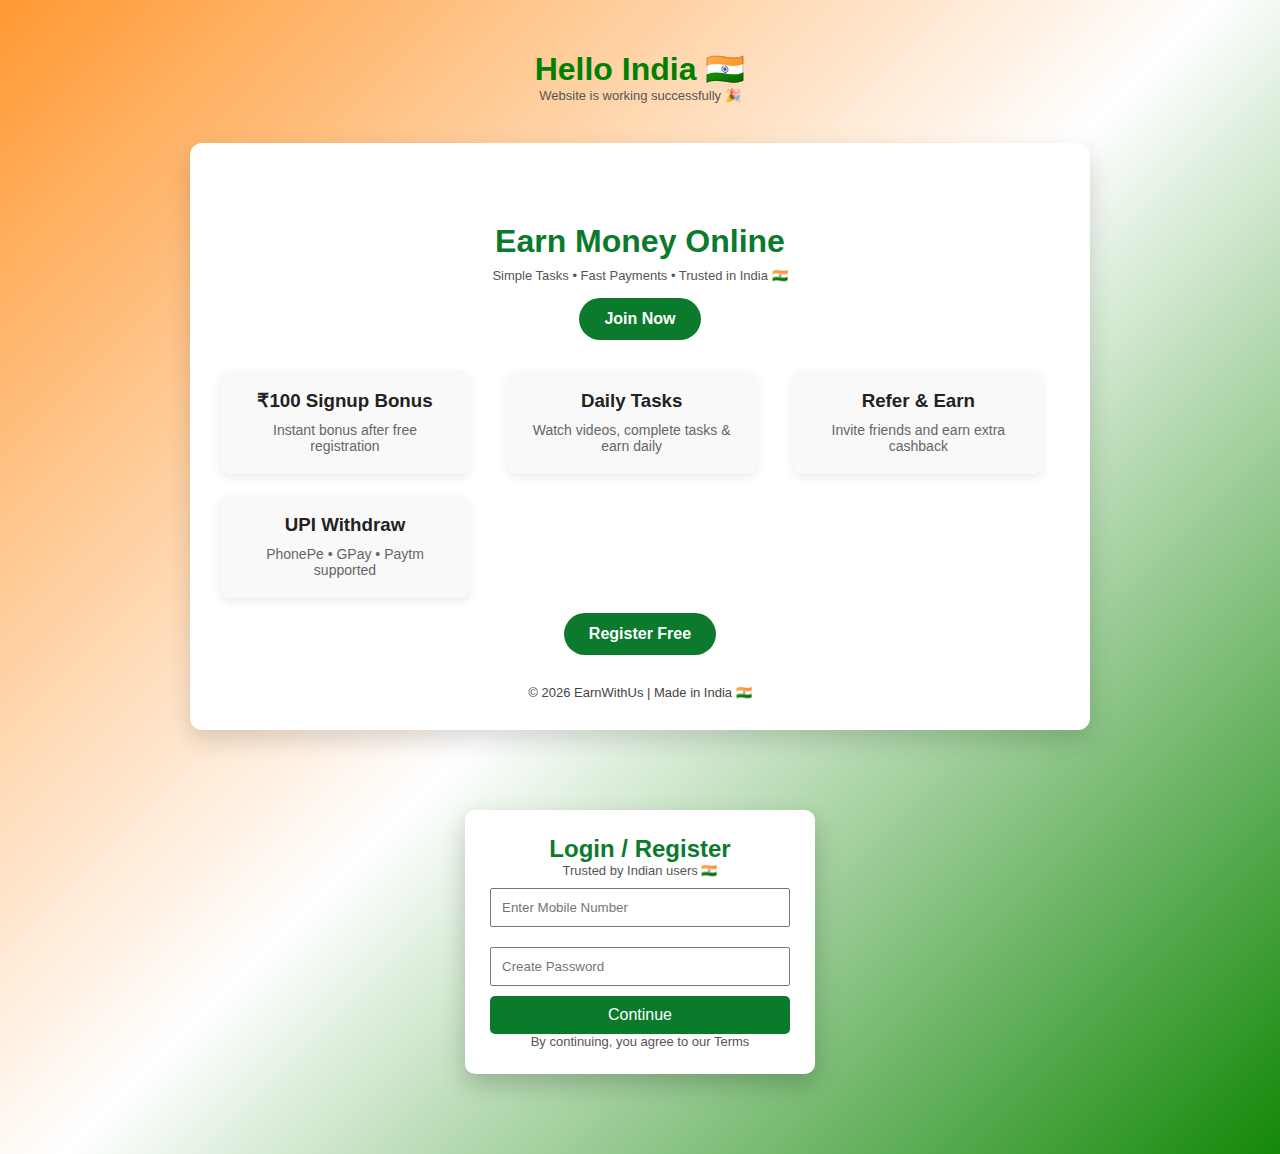
<file: index.HTML>
<!DOCTYPE html>
<html lang="en">
<head>
    <meta charset="UTF-8">
    <title>Reward App</title>
    <link rel="stylesheet" href="style.css">
</head>
<body>

<h1 style="text-align:center; margin-top:50px;">
    Hello India 🇮🇳
</h1>

<p style="text-align:center;">
    Website is working successfully 🎉
</p>

</body>
</html>
<!DOCTYPE html>
<html lang="en">
<head>
<meta charset="UTF-8">
<title>Earn With Us</title>
<meta name="viewport" content="width=device-width, initial-scale=1.0">

<style>
*{
    margin:0;
    padding:0;
    box-sizing:border-box;
    font-family: Arial, sans-serif;
}

body{
    background: linear-gradient(135deg,#ff9933,#ffffff,#138808);
    min-height:100vh;
}

.container{
    max-width:900px;
    margin:40px auto;
    background:#ffffff;
    padding:30px;
    border-radius:12px;
    box-shadow:0 10px 25px rgba(0,0,0,0.15);
}

/* Header */
.header{
    text-align:center;
    margin-bottom:30px;
}

.header h1{
    color:#0b7a2d;
    font-size:32px;
}

.header p{
    color:#555;
    margin-top:8px;
}

/* Buttons */
.btn{
    display:inline-block;
    margin-top:15px;
    padding:12px 25px;
    background:#0b7a2d;
    color:#fff;
    text-decoration:none;
    border-radius:30px;
    font-weight:bold;
}

.btn:hover{
    background:#095c21;
}

/* Cards */
.cards{
    display:grid;
    grid-template-columns:repeat(auto-fit,minmax(220px,1fr));
    gap:20px;
    margin-top:30px;
}

.card{
    background:#f9f9f9;
    padding:20px;
    border-radius:10px;
    text-align:center;
    box-shadow:0 4px 10px rgba(0,0,0,0.08);
}

.card h3{
    color:#222;
    margin-bottom:10px;
}

.card p{
    color:#666;
    font-size:14px;
}

/* Footer */
.footer{
    text-align:center;
    margin-top:30px;
    font-size:13px;
    color:#444;
}
</style>
</head>

<body>

<div class="container">

    <div class="header">
        <h1>Earn Money Online</h1>
        <p>Simple Tasks • Fast Payments • Trusted in India 🇮🇳</p>
        <a href="#" class="btn">Join Now</a>
    </div>

    <div class="cards">

        <div class="card">
            <h3>₹100 Signup Bonus</h3>
            <p>Instant bonus after free registration</p>
        </div>

        <div class="card">
            <h3>Daily Tasks</h3>
            <p>Watch videos, complete tasks & earn daily</p>
        </div>

        <div class="card">
            <h3>Refer & Earn</h3>
            <p>Invite friends and earn extra cashback</p>
        </div>

        <div class="card">
            <h3>UPI Withdraw</h3>
            <p>PhonePe • GPay • Paytm supported</p>
        </div>

    </div>

    <div class="header">
        <a href="#" class="btn">Register Free</a>
    </div>

    <div class="footer">
        © 2026 EarnWithUs | Made in India 🇮🇳
    </div>

</div>

</body>
</html>
<!DOCTYPE html>
<html lang="en">
<head>
<meta charset="UTF-8">
<title>Login | Earn With Us</title>
<meta name="viewport" content="width=device-width, initial-scale=1.0">

<style>
body{
    background:linear-gradient(135deg,#ff9933,#ffffff,#138808);
    font-family:Arial, sans-serif;
}
.box{
    width:350px;
    background:#fff;
    margin:80px auto;
    padding:25px;
    border-radius:10px;
    box-shadow:0 10px 25px rgba(0,0,0,0.2);
    text-align:center;
}
h2{color:#0b7a2d;}
input{
    width:100%;
    padding:10px;
    margin:10px 0;
}
button{
    width:100%;
    padding:10px;
    background:#0b7a2d;
    color:white;
    border:none;
    border-radius:5px;
    font-size:16px;
}
button:hover{background:#095c21;}
p{font-size:13px;color:#555;}
</style>
</head>

<body>

<div class="box">
    <h2>Login / Register</h2>
    <p>Trusted by Indian users 🇮🇳</p>

    <input type="text" placeholder="Enter Mobile Number">
    <input type="password" placeholder="Create Password">

    <button onclick="login()">Continue</button>

    <p>By continuing, you agree to our Terms</p>
</div>

<script>
function login(){
    window.location.href="dashboard.html";
}
</script>

</body>
</html>
</file>
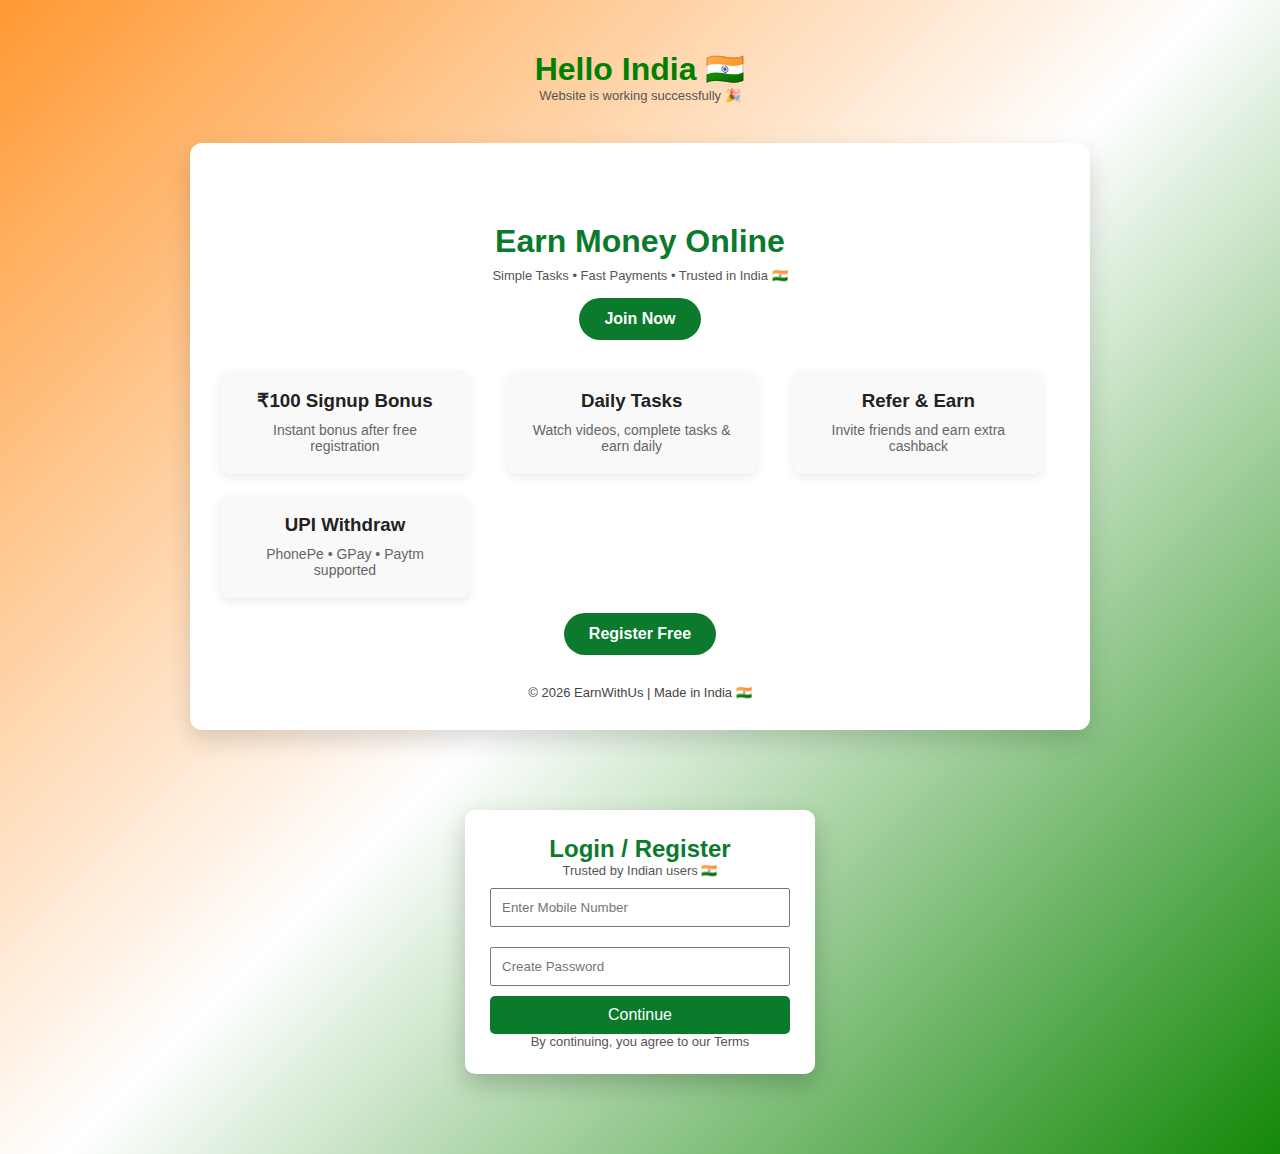
<file: index.html>
<!DOCTYPE html>
<html lang="en">
<head><meta name="description" content="Dhruva Madavedi Reward App – Earn money by completing tasks, referring friends and withdrawing rewards easily.">

    <meta charset="UTF-8">
    <title>Reward App</title>
    <link rel="stylesheet" href="style.css">
</head>
<body>

<h1 style="text-align:center; margin-top:50px;">
    Hello India 🇮🇳
</h1>

<p style="text-align:center;">
    Website is working successfully 🎉
</p>

</body>
</html>
<!DOCTYPE html>
<html lang="en">
<head>
<meta charset="UTF-8">
<title>Earn With Us</title>
<meta name="viewport" content="width=device-width, initial-scale=1.0">

<style>
*{
    margin:0;
    padding:0;
    box-sizing:border-box;
    font-family: Arial, sans-serif;
}

body{
    background: linear-gradient(135deg,#ff9933,#ffffff,#138808);
    min-height:100vh;
}

.container{
    max-width:900px;
    margin:40px auto;
    background:#ffffff;
    padding:30px;
    border-radius:12px;
    box-shadow:0 10px 25px rgba(0,0,0,0.15);
}

/* Header */
.header{
    text-align:center;
    margin-bottom:30px;
}

.header h1{
    color:#0b7a2d;
    font-size:32px;
}

.header p{
    color:#555;
    margin-top:8px;
}

/* Buttons */
.btn{
    display:inline-block;
    margin-top:15px;
    padding:12px 25px;
    background:#0b7a2d;
    color:#fff;
    text-decoration:none;
    border-radius:30px;
    font-weight:bold;
}

.btn:hover{
    background:#095c21;
}

/* Cards */
.cards{
    display:grid;
    grid-template-columns:repeat(auto-fit,minmax(220px,1fr));
    gap:20px;
    margin-top:30px;
}

.card{
    background:#f9f9f9;
    padding:20px;
    border-radius:10px;
    text-align:center;
    box-shadow:0 4px 10px rgba(0,0,0,0.08);
}

.card h3{
    color:#222;
    margin-bottom:10px;
}

.card p{
    color:#666;
    font-size:14px;
}

/* Footer */
.footer{
    text-align:center;
    margin-top:30px;
    font-size:13px;
    color:#444;
}
</style>
</head>

<body>

<div class="container">

    <div class="header">
        <h1>Earn Money Online</h1>
        <p>Simple Tasks • Fast Payments • Trusted in India 🇮🇳</p>
        <a href="#" class="btn">Join Now</a>
    </div>

    <div class="cards">

        <div class="card">
            <h3>₹100 Signup Bonus</h3>
            <p>Instant bonus after free registration</p>
        </div>

        <div class="card">
            <h3>Daily Tasks</h3>
            <p>Watch videos, complete tasks & earn daily</p>
        </div>

        <div class="card">
            <h3>Refer & Earn</h3>
            <p>Invite friends and earn extra cashback</p>
        </div>

        <div class="card">
            <h3>UPI Withdraw</h3>
            <p>PhonePe • GPay • Paytm supported</p>
        </div>

    </div>

    <div class="header">
        <a href="#" class="btn">Register Free</a>
    </div>

    <div class="footer">
        © 2026 EarnWithUs | Made in India 🇮🇳
    </div>

</div>

</body>
</html>
<!DOCTYPE html>
<html lang="en">
<head>
<meta charset="UTF-8">
<title>Login | Earn With Us</title>
<meta name="viewport" content="width=device-width, initial-scale=1.0">

<style>
body{
    background:linear-gradient(135deg,#ff9933,#ffffff,#138808);
    font-family:Arial, sans-serif;
}
.box{
    width:350px;
    background:#fff;
    margin:80px auto;
    padding:25px;
    border-radius:10px;
    box-shadow:0 10px 25px rgba(0,0,0,0.2);
    text-align:center;
}
h2{color:#0b7a2d;}
input{
    width:100%;
    padding:10px;
    margin:10px 0;
}
button{
    width:100%;
    padding:10px;
    background:#0b7a2d;
    color:white;
    border:none;
    border-radius:5px;
    font-size:16px;
}
button:hover{background:#095c21;}
p{font-size:13px;color:#555;}
</style>
</head>

<body>

<div class="box">
    <h2>Login / Register</h2>
    <p>Trusted by Indian users 🇮🇳</p>

    <input type="text" placeholder="Enter Mobile Number">
    <input type="password" placeholder="Create Password">

    <button onclick="login()">Continue</button>

    <p>By continuing, you agree to our Terms</p>
</div>

<script>
function login(){
    window.location.href="dashboard.html";
}
</script>

</body>
</html>
</file>
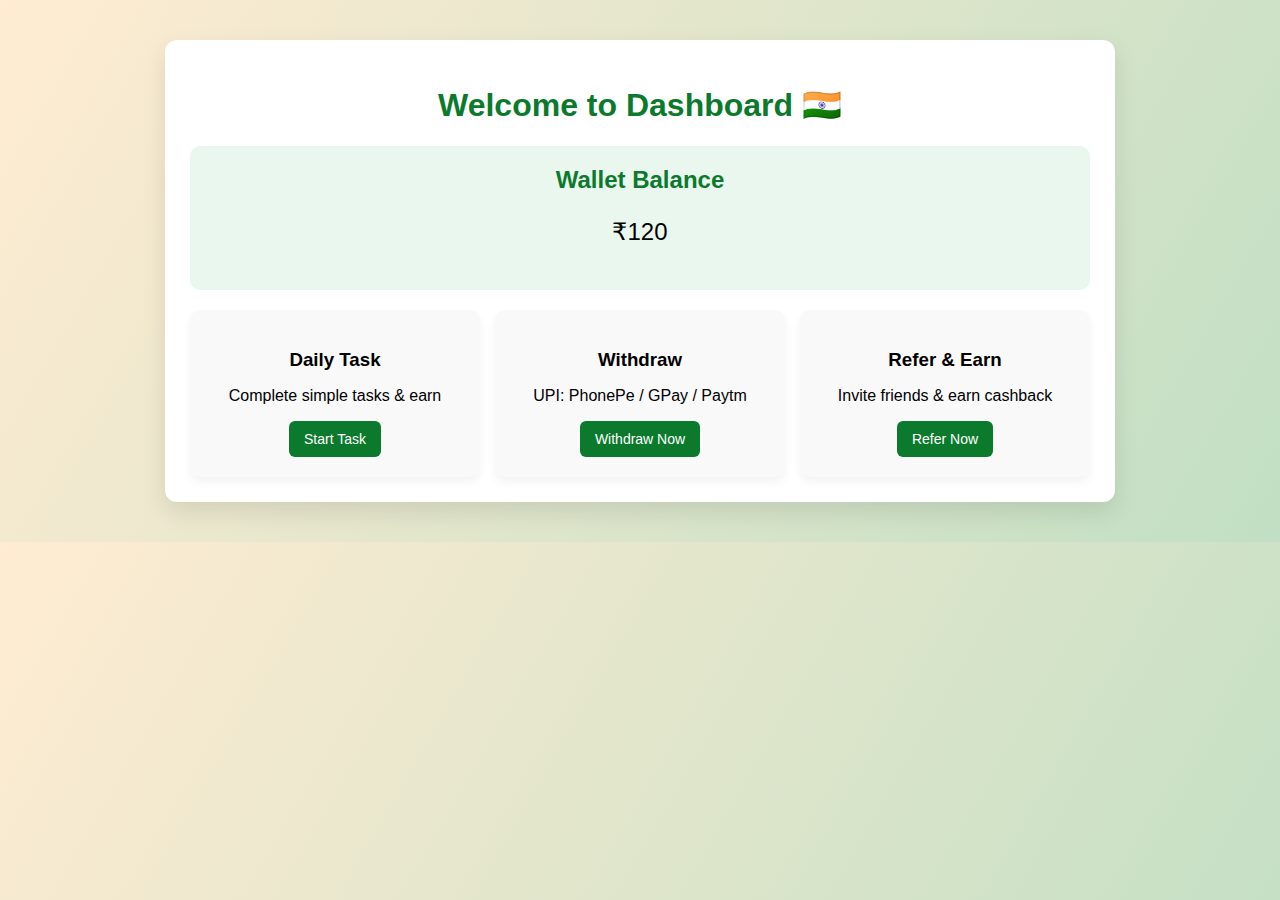
<file: dashboard.html>
<!DOCTYPE html>
<html lang="en">
<head>
  <meta charset="UTF-8">
  <title>User Dashboard</title>

  <style>
    body{
      margin:0;
      font-family: Arial, sans-serif;
      background: linear-gradient(120deg,#ffecd2,#c1dfc4);
    }

    .container{
      max-width:900px;
      margin:40px auto;
      background:#fff;
      padding:25px;
      border-radius:12px;
      box-shadow:0 10px 25px rgba(0,0,0,0.1);
    }

    h1{
      text-align:center;
      color:#0b7a2d;
    }

    .balance{
      background:#e9f7ef;
      padding:20px;
      border-radius:10px;
      text-align:center;
      margin:20px 0;
    }

    .balance h2{
      margin:0;
      color:#0b7a2d;
    }

    .grid{
      display:grid;
      grid-template-columns:repeat(auto-fit,minmax(200px,1fr));
      gap:15px;
      margin-top:20px;
    }

    .card{
      background:#f9f9f9;
      padding:20px;
      border-radius:10px;
      text-align:center;
      box-shadow:0 5px 10px rgba(0,0,0,0.05);
    }

    .card h3{
      margin-bottom:10px;
    }

    button{
      padding:10px 15px;
      background:#0b7a2d;
      color:#fff;
      border:none;
      border-radius:6px;
      cursor:pointer;
      font-size:14px;
    }

    button:hover{
      background:#095f22;
    }
  </style>
</head>

<body>

  <div class="container">
    <h1>Welcome to Dashboard 🇮🇳</h1>

    <div class="balance">
      <h2>Wallet Balance</h2>
      <p style="font-size:24px;">₹120</p>
    </div>

    <div class="grid">

      <div class="card">
        <h3>Daily Task</h3>
        <p>Complete simple tasks & earn</p>
        <button type="button" onclick="startTask()">Start Task</button>

      </div>

      <div class="card">
        <h3>Withdraw</h3>
        <p>UPI: PhonePe / GPay / Paytm</p>
        <button onclick="location.href='withdraw.html'">Withdraw Now</button>
      </div>

      <div class="card">
        <h3>Refer & Earn</h3>
        <p>Invite friends & earn cashback</p>
        <button onclick="location.href='refer.html'">Refer Now</button>
      </div>

    </div>
  </div><script>
function startTask() {
  alert("Task started! ₹5 added ✅");
}
</script>


</body>
</html>
</file>
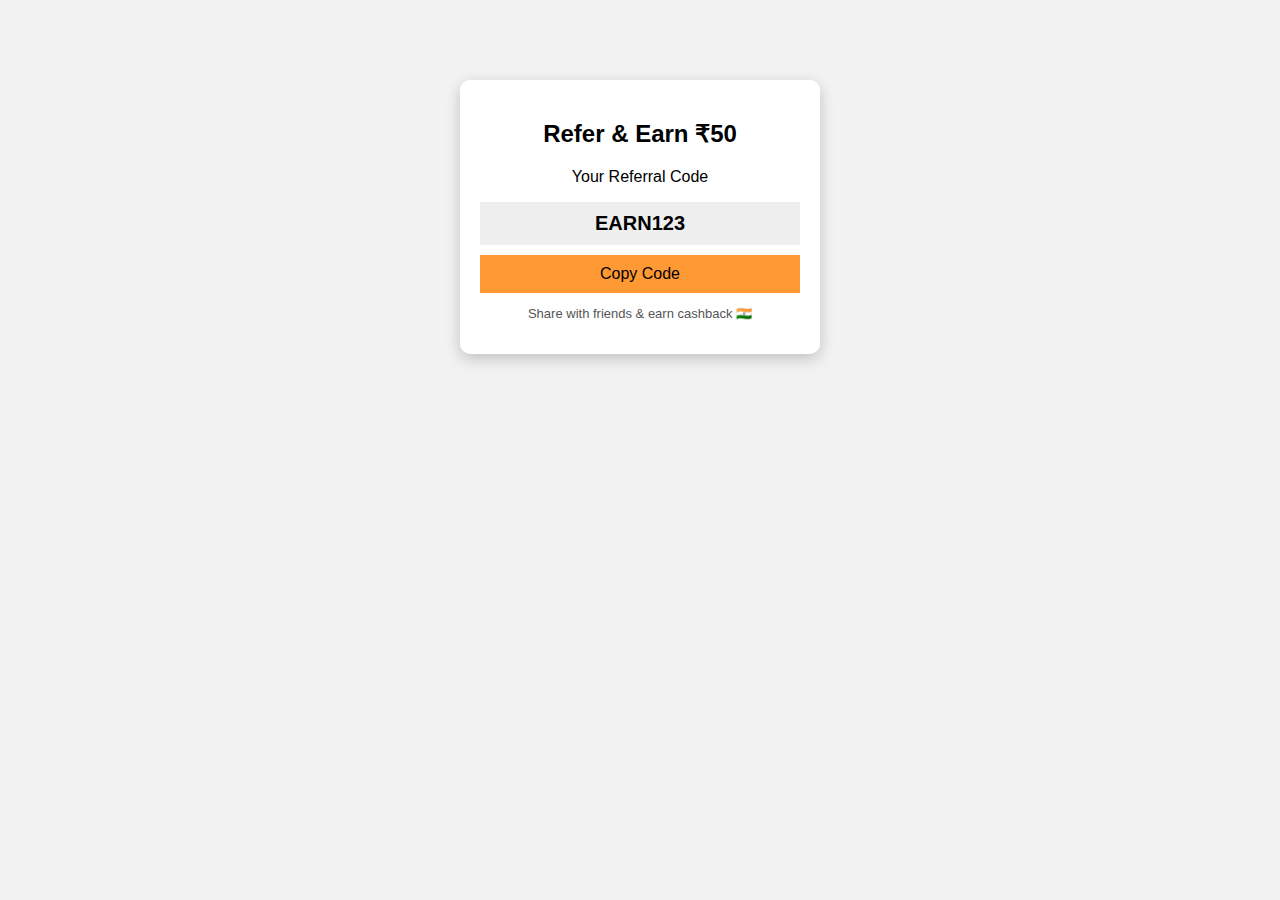
<file: refer.html>
<!DOCTYPE html>
<html>
<head>
<title>Refer & Earn</title>
<meta name="viewport" content="width=device-width, initial-scale=1.0">
<style>
body{
    background:#f2f2f2;
    font-family:Arial;
}
.box{
    background:white;
    width:320px;
    margin:80px auto;
    padding:20px;
    border-radius:10px;
    box-shadow:0 5px 15px rgba(0,0,0,0.2);
    text-align:center;
}
.code{
    font-size:20px;
    font-weight:bold;
    background:#eee;
    padding:10px;
    margin:10px 0;
}
button{
    padding:10px;
    width:100%;
    background:#ff9933;
    border:none;
    font-size:16px;
}
</style>
</head>

<body>

<div class="box">
    <h2>Refer & Earn ₹50</h2>
    <p>Your Referral Code</p>

    <div class="code">EARN123</div>

    <button onclick="copyCode()">Copy Code</button>

    <p style="font-size:13px;color:#555;">
        Share with friends & earn cashback 🇮🇳
    </p>
</div>

<script>
function copyCode(){
    navigator.clipboard.writeText("EARN123");
    alert("Referral code copied ✅");
}
</script>

</body>
</html>
</file>
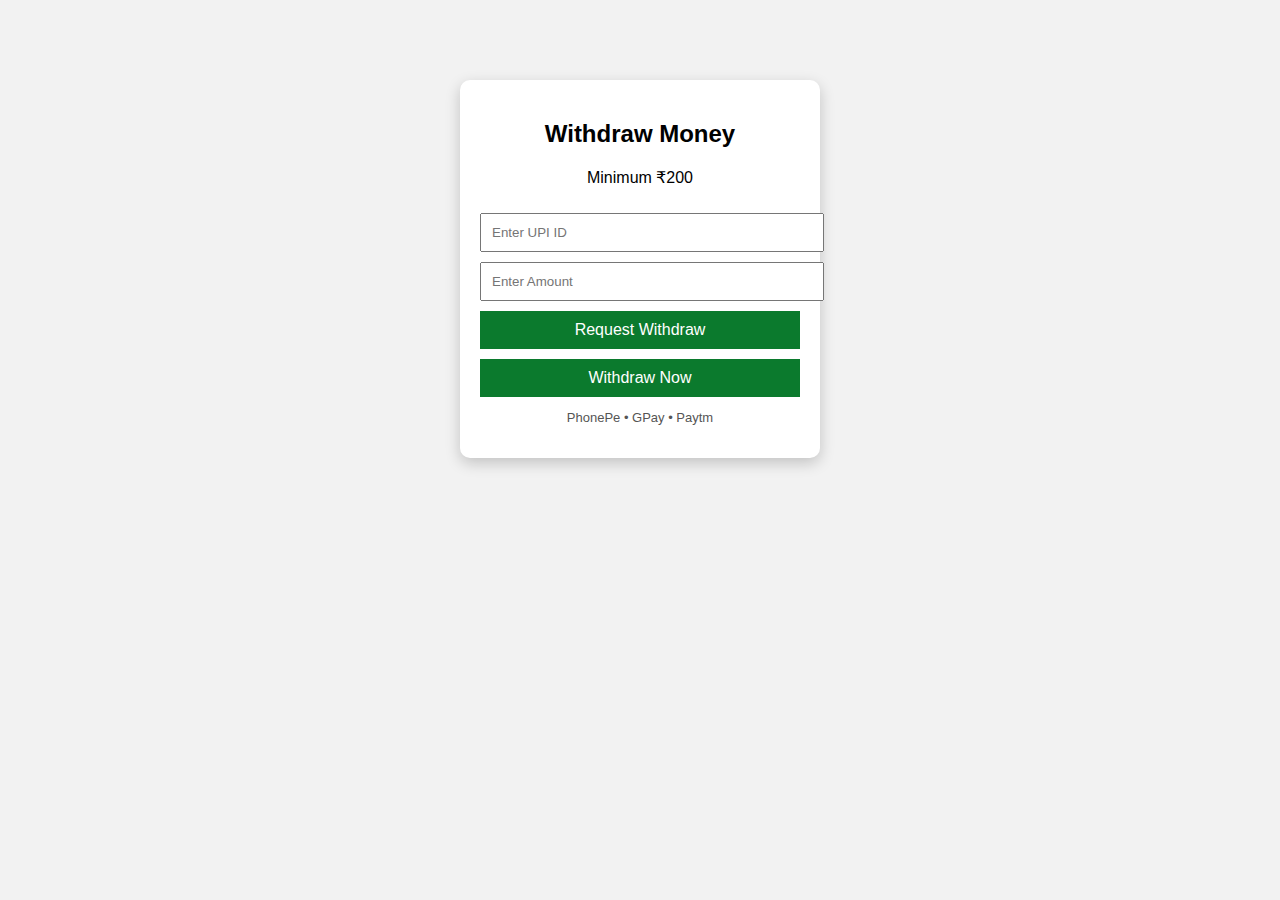
<file: withdraw.html>
<!DOCTYPE html>
<html>
<head>
<title>Withdraw | Earn With Us</title>
<meta name="viewport" content="width=device-width, initial-scale=1.0">
<style>
body{
    background:#f2f2f2;
    font-family:Arial;
}
.box{
    background:white;
    width:320px;
    margin:80px auto;
    padding:20px;
    border-radius:10px;
    box-shadow:0 5px 15px rgba(0,0,0,0.2);
    text-align:center;
}
input,button{
    width:100%;
    padding:10px;
    margin-top:10px;
}
button{
    background:#0b7a2d;
    color:white;
    border:none;
    font-size:16px;
}
</style>
</head>

<body>

<div class="box">
    <h2>Withdraw Money</h2>
    <p>Minimum ₹200</p>

    <input type="text" placeholder="Enter UPI ID">
    <input type="number" placeholder="Enter Amount">

    <button onclick="withdraw()">Request Withdraw</button>
<button type="button" onclick="location.href='withdraw.html'">
Withdraw Now
</button>

    <p style="font-size:13px;color:#555;">PhonePe • GPay • Paytm</p>
</div>

<script>
function withdraw(){
    alert("Withdraw request submitted ✅\nPayment processing within 24 hours");
}
</script>

</body>
</html>
</file>
<file: style.css>
body {
  background: #f5f7fa;
  color: #333;
  font-family: Arial, sans-serif;
}

h1 {
  color: green;
  text-align: center;
  margin-top: 50px;
}
* {
    margin: 0;
    padding: 0;
    box-sizing: border-box;
    font-family: Arial, sans-serif;
}

body {
    background-color: #f5f7fa;
    color: #222;
}

/* Header */
header {
    background: linear-gradient(135deg, #ff9933, #138808);
    color: white;
    padding: 50px 20px;
    text-align: center;
}

header button {
    margin-top: 20px;
    padding: 12px 30px;
    font-size: 16px;
    background: white;
    color: #138808;
    border: none;
    border-radius: 25px;
    cursor: pointer;
}
* {
    margin: 0;
    padding: 0;
    box-sizing: border-box;
    font-family: Arial, sans-serif;
}

body {
    background: #f5f7fa;
    color: #333;
}

header {
    background: linear-gradient(135deg, #ff9933, #138808);
    color: white;
    padding: 50px 20px;
    text-align: center;
}

header button {
    margin-top: 20px;
    padding: 12px 30px;
    background: white;
    color: #138808;
    border: none;
    border-radius: 25px;
    cursor: pointer;
}

.features {
    display: flex;
    gap: 20px;
    padding: 40px 20px;
    justify-content: center;
    flex-wrap: wrap;
}

.card {
    background: white;
    width: 250px;
    padding: 20px;
    border-radius: 12px;
    text-align: center;
    box-shadow: 0 4px 10px rgba(0,0,0,0.1);
}

.cta {
    text-align: center;
    padding: 40px 20px;
}

footer {
    background: #222;
    color: #aaa;
    text-align: center;
    padding: 15px;
}
body {
  background: #f5f7fa;
  color: #333;
  font-family: Arial, sans-serif;
}

h1 {
  color: green;
  text-align: center;
  margin-top: 50px;
}
</file>
